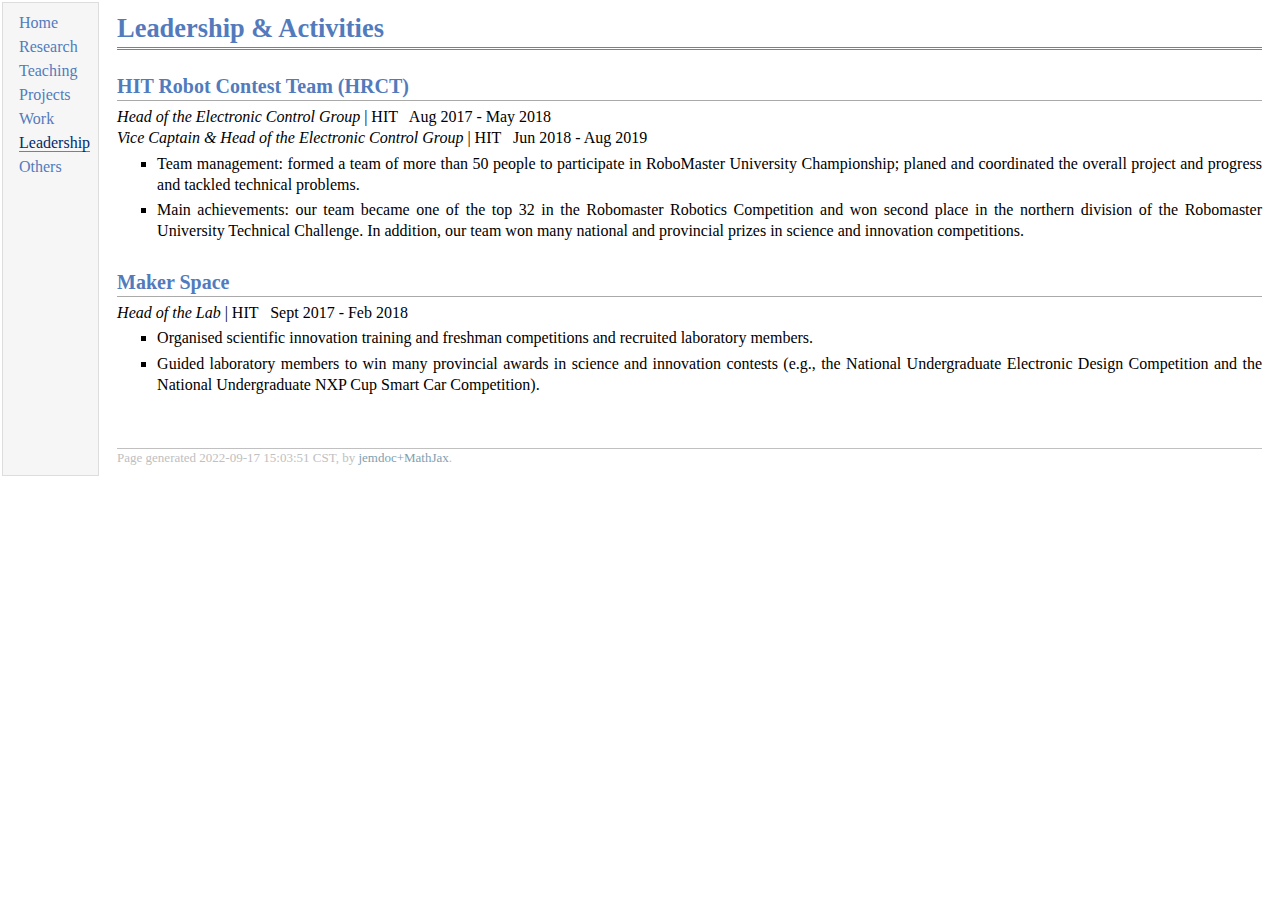
<file: leadership.html>
<!DOCTYPE html PUBLIC "-//W3C//DTD XHTML 1.1//EN"
  "http://www.w3.org/TR/xhtml11/DTD/xhtml11.dtd">
<html xmlns="http://www.w3.org/1999/xhtml" xml:lang="en">
<head>
<meta name="generator" content="jemdoc, see http://jemdoc.jaboc.net/" />
<meta http-equiv="Content-Type" content="text/html;charset=utf-8" />
<link rel="stylesheet" href="jemdoc.css" type="text/css" />
<title>Leadership &amp; Activities</title>
</head>
<body>
<table summary="Table for page layout." id="tlayout">
<tr valign="top">
<td id="layout-menu">
<div class="menu-item"><a href="index.html">Home</a></div>
<div class="menu-item"><a href="research.html">Research</a></div>
<div class="menu-item"><a href="teaching.html">Teaching</a></div>
<div class="menu-item"><a href="projects.html">Projects</a></div>
<div class="menu-item"><a href="work.html">Work</a></div>
<div class="menu-item"><a href="leadership.html" class="current">Leadership</a></div>
<div class="menu-item"><a href="others.html">Others</a></div>
</td>
<td id="layout-content">
<div id="toptitle">
<h1>Leadership &amp; Activities</h1>
</div>
<h2>HIT Robot Contest Team (HRCT)</h2>
<p><i>Head of the Electronic Control Group</i> | HIT &nbsp; Aug 2017 - May 2018<br />
<i>Vice Captain &amp; Head of the Electronic Control Group</i> | HIT &nbsp; Jun 2018 - Aug 2019<br />
</p>
<ul>
<li><p>Team management: formed a team of more than 50 people to participate in RoboMaster University Championship; planed and coordinated the overall project and progress and tackled technical problems.
</p>
</li>
<li><p>Main achievements: our team became one of the top 32 in the Robomaster Robotics Competition and won second place in the northern division of the Robomaster University Technical Challenge. In addition, our team won many national and provincial prizes in science and innovation competitions.
</p>
</li>
</ul>
<h2>Maker Space</h2>
<p><i>Head of the Lab</i> | HIT &nbsp; Sept 2017 - Feb 2018<br />
</p>
<ul>
<li><p>Organised scientific innovation training and freshman competitions and recruited laboratory members.
</p>
</li>
<li><p>Guided laboratory members to win many provincial awards in science and innovation contests (e.g., the National Undergraduate Electronic Design Competition and the National Undergraduate NXP Cup Smart Car Competition).</p>
</li>
</ul>
<div id="footer">
<div id="footer-text">
Page generated 2022-09-17 15:03:51 CST, by <a href="https://github.com/wsshin/jemdoc_mathjax" target="blank">jemdoc+MathJax</a>.
</div>
</div>
</td>
</tr>
</table>
</body>
</html>
</file>
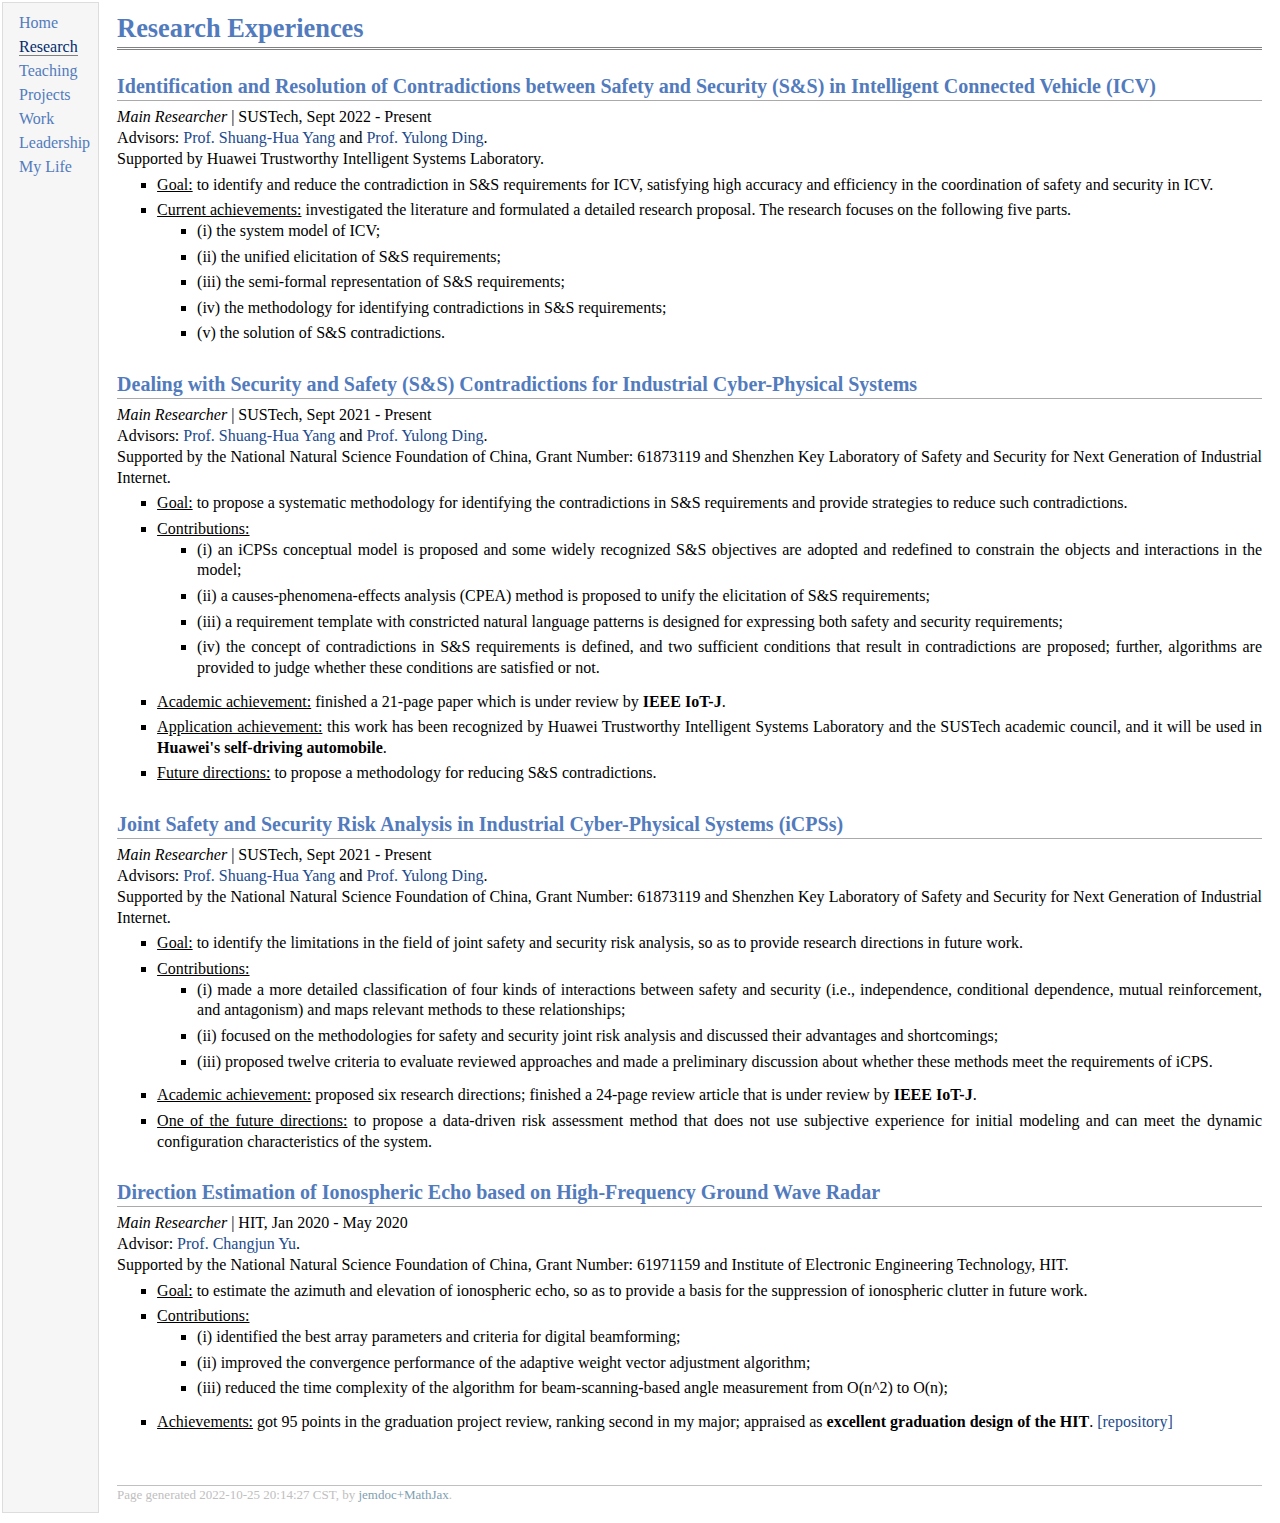
<file: research.html>
<!DOCTYPE html PUBLIC "-//W3C//DTD XHTML 1.1//EN"
  "http://www.w3.org/TR/xhtml11/DTD/xhtml11.dtd">
<html xmlns="http://www.w3.org/1999/xhtml" xml:lang="en">
<head>
<meta name="generator" content="jemdoc, see http://jemdoc.jaboc.net/" />
<meta http-equiv="Content-Type" content="text/html;charset=utf-8" />
<link rel="stylesheet" href="jemdoc.css" type="text/css" />
<title>Research Experiences</title>
</head>
<body>
<table summary="Table for page layout." id="tlayout">
<tr valign="top">
<td id="layout-menu">
<div class="menu-item"><a href="index.html">Home</a></div>
<div class="menu-item"><a href="research.html" class="current">Research</a></div>
<div class="menu-item"><a href="teaching.html">Teaching</a></div>
<div class="menu-item"><a href="projects.html">Projects</a></div>
<div class="menu-item"><a href="work.html">Work</a></div>
<div class="menu-item"><a href="leadership.html">Leadership</a></div>
<div class="menu-item"><a href="others.html">My&nbsp;Life</a></div>
</td>
<td id="layout-content">
<div id="toptitle">
<h1>Research Experiences</h1>
</div>
<h2>Identification and Resolution of Contradictions between Safety and Security (S&amp;S) in Intelligent Connected Vehicle (ICV)</h2>
<p><i>Main Researcher</i> | SUSTech, Sept 2022 - Present<br />
Advisors: <a href="https://faculty.sustech.edu.cn/yangsh/" target=&ldquo;blank&rdquo;>Prof. Shuang-Hua Yang</a> and <a href="https://faculty.sustech.edu.cn/dingyl/en/" target=&ldquo;blank&rdquo;>Prof. Yulong Ding</a>.<br />
Supported by Huawei Trustworthy Intelligent Systems Laboratory.
</p>
<ul>
<li><p><u>Goal:</u> to identify and reduce the contradiction in S&amp;S requirements for ICV, satisfying high accuracy and efficiency in the coordination of safety and security in ICV.
</p>
</li>
<li><p><u>Current achievements:</u> investigated the literature and formulated a detailed research proposal. The research focuses on the following five parts.
</p>
<ul>
<li><p>(i) the system model of ICV;
</p>
</li>
<li><p>(ii) the unified elicitation of S&amp;S requirements;
</p>
</li>
<li><p>(iii) the semi-formal representation of S&amp;S requirements;
</p>
</li>
<li><p>(iv) the methodology for identifying contradictions in S&amp;S requirements;
</p>
</li>
<li><p>(v) the solution of S&amp;S contradictions.
</p>
</li>
</ul>

</li>
</ul>
<h2>Dealing with Security and Safety (S&amp;S) Contradictions for Industrial Cyber-Physical Systems</h2>
<p><i>Main Researcher</i> | SUSTech, Sept 2021 - Present<br />
Advisors: <a href="https://faculty.sustech.edu.cn/yangsh/" target=&ldquo;blank&rdquo;>Prof. Shuang-Hua Yang</a> and <a href="https://faculty.sustech.edu.cn/dingyl/en/" target=&ldquo;blank&rdquo;>Prof. Yulong Ding</a>.<br />
Supported by the National Natural Science Foundation of China, Grant Number: 61873119 and Shenzhen Key Laboratory of Safety and Security for Next Generation of Industrial Internet.
</p>
<ul>
<li><p><u>Goal:</u> to propose a systematic methodology for identifying the contradictions in S&amp;S requirements and provide strategies to reduce such contradictions.
</p>
</li>
<li><p><u>Contributions:</u> 
</p>
<ul>
<li><p>(i) an iCPSs conceptual model is proposed and some widely recognized S&amp;S objectives are adopted and redefined to constrain the objects and interactions in the model; 
</p>
</li>
<li><p>(ii) a causes-phenomena-effects analysis (CPEA) method is proposed to unify the elicitation of S&amp;S requirements; 
</p>
</li>
<li><p>(iii) a requirement template with constricted natural language patterns is designed for expressing both safety and security requirements; 
</p>
</li>
<li><p>(iv) the concept of contradictions in S&amp;S requirements is defined, and two sufficient conditions that result in contradictions are proposed; further, algorithms are provided to judge whether these conditions are satisfied or not.
</p>
</li></ul>
</li>
<li><p><u>Academic achievement:</u> finished a 21-page paper which is under review by <b>IEEE IoT-J</b>.
</p>
</li>
<li><p><u>Application achievement:</u> this work has been recognized by Huawei Trustworthy Intelligent Systems Laboratory and the SUSTech academic council, and it will be used in <b>Huawei's self-driving automobile</b>.
</p>
</li>
<li><p><u>Future directions:</u> to propose a methodology for reducing S&amp;S contradictions.
</p>
</li>
</ul>
<h2>Joint Safety and Security Risk Analysis in Industrial Cyber-Physical Systems (iCPSs)</h2>
<p><i>Main Researcher</i> | SUSTech, Sept 2021 - Present<br />
Advisors: <a href="https://faculty.sustech.edu.cn/yangsh/" target=&ldquo;blank&rdquo;>Prof. Shuang-Hua Yang</a> and <a href="https://faculty.sustech.edu.cn/dingyl/en/" target=&ldquo;blank&rdquo;>Prof. Yulong Ding</a>.<br />
Supported by the National Natural Science Foundation of China, Grant Number: 61873119 and Shenzhen Key Laboratory of Safety and Security for Next Generation of Industrial Internet.
</p>
<ul>
<li><p><u>Goal:</u> to identify the limitations in the field of joint safety and security risk analysis, so as to provide research directions in future work.
</p>
</li>
<li><p><u>Contributions:</u> 
</p>
<ul>
<li><p>(i) made a more detailed classification of four kinds of interactions between safety and security (i.e., independence, conditional dependence, mutual reinforcement, and antagonism) and maps relevant methods to these relationships; 
</p>
</li>
<li><p>(ii) focused on the methodologies for safety and security joint risk analysis and discussed their advantages and shortcomings; 
</p>
</li>
<li><p>(iii) proposed twelve criteria to evaluate reviewed approaches and made a preliminary discussion about whether these methods meet the requirements of iCPS.
</p>
</li></ul>
</li>
<li><p><u>Academic achievement:</u> proposed six research directions; finished a 24-page review article that is under review by <b>IEEE IoT-J</b>.
</p>
</li>
<li><p><u>One of the future directions:</u> to propose a data-driven risk assessment method that does not use subjective experience for initial modeling and can meet the dynamic configuration characteristics of the system.
</p>
</li>
</ul>
<h2>Direction Estimation of Ionospheric Echo based on High-Frequency Ground Wave Radar</h2>
<p><i>Main Researcher</i> | HIT, Jan 2020 - May 2020<br />
Advisor: <a href="http://homepage.hit.edu.cn/yuchangjun?lang=en" target=&ldquo;blank&rdquo;>Prof. Changjun Yu</a>.<br />
Supported by the National Natural Science Foundation of China, Grant Number: 61971159 and Institute of Electronic Engineering Technology, HIT.
</p>
<ul>
<li><p><u>Goal:</u> to estimate the azimuth and elevation of ionospheric echo, so as to provide a basis for the suppression of ionospheric clutter in future work.
</p>
</li>
<li><p><u>Contributions:</u> 
</p>
<ul>
<li><p>(i) identified the best array parameters and criteria for digital beamforming; 
</p>
</li>
<li><p>(ii) improved the convergence performance of the adaptive weight vector adjustment algorithm; 
</p>
</li>
<li><p>(iii) reduced the time complexity of the algorithm for beam-scanning-based angle measurement from O(n^2) to O(n); 
</p>
</li></ul>
</li>
<li><p><u>Achievements:</u> got 95 points in the graduation project review, ranking second in my major; appraised as <b>excellent graduation design of the HIT</b>. <a href="https://github.com/zhicongsun/Estimation-of-ionospheric-echo-direction-of-HF-surface-wave-radar" target=&ldquo;blank&rdquo;>[repository]</a>
</p>
</li>
</ul>
<div id="footer">
<div id="footer-text">
Page generated 2022-10-25 20:14:27 CST, by <a href="https://github.com/wsshin/jemdoc_mathjax" target="blank">jemdoc+MathJax</a>.
</div>
</div>
</td>
</tr>
</table>
</body>
</html>
</file>
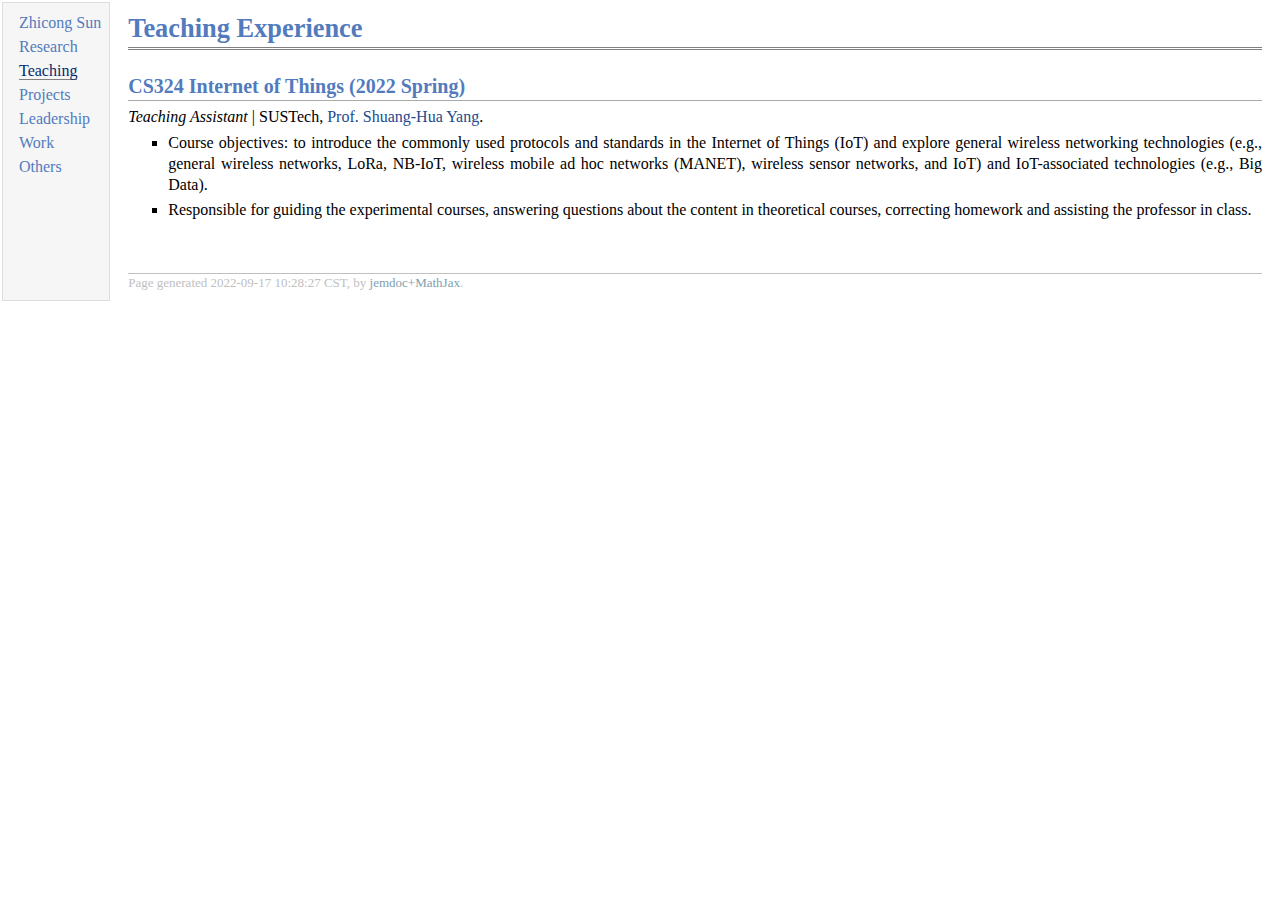
<file: teaching.html>
<!DOCTYPE html PUBLIC "-//W3C//DTD XHTML 1.1//EN"
  "http://www.w3.org/TR/xhtml11/DTD/xhtml11.dtd">
<html xmlns="http://www.w3.org/1999/xhtml" xml:lang="en">
<head>
<meta name="generator" content="jemdoc, see http://jemdoc.jaboc.net/" />
<meta http-equiv="Content-Type" content="text/html;charset=utf-8" />
<link rel="stylesheet" href="jemdoc.css" type="text/css" />
<title>Teaching Experience</title>
</head>
<body>
<table summary="Table for page layout." id="tlayout">
<tr valign="top">
<td id="layout-menu">
<div class="menu-item"><a href="index.html">Zhicong&nbsp;Sun</a></div>
<div class="menu-item"><a href="research.html">Research</a></div>
<div class="menu-item"><a href="teaching.html" class="current">Teaching</a></div>
<div class="menu-item"><a href="projects.html">Projects</a></div>
<div class="menu-item"><a href="leadership.html">Leadership</a></div>
<div class="menu-item"><a href="work.html">Work</a></div>
<div class="menu-item"><a href="others.html">Others</a></div>
</td>
<td id="layout-content">
<div id="toptitle">
<h1>Teaching Experience</h1>
</div>
<h2>CS324 Internet of Things (2022 Spring)</h2>
<p><i>Teaching Assistant</i> | SUSTech, <a href="https://faculty.sustech.edu.cn/yangsh/" target=&ldquo;blank&rdquo;>Prof. Shuang-Hua Yang</a>.<br />
</p>
<ul>
<li><p>Course objectives: to introduce the commonly used protocols and standards in the Internet of Things (IoT) and explore general wireless networking technologies (e.g., general wireless networks, LoRa, NB-IoT, wireless mobile ad hoc networks (MANET), wireless sensor networks, and IoT) and IoT-associated technologies (e.g., Big Data).
</p>
</li>
<li><p>Responsible for guiding the experimental courses, answering questions about the content in theoretical courses, correcting homework and assisting the professor in class.
</p>
</li>
</ul>
<div id="footer">
<div id="footer-text">
Page generated 2022-09-17 10:28:27 CST, by <a href="https://github.com/wsshin/jemdoc_mathjax" target="blank">jemdoc+MathJax</a>.
</div>
</div>
</td>
</tr>
</table>
</body>
</html>
</file>
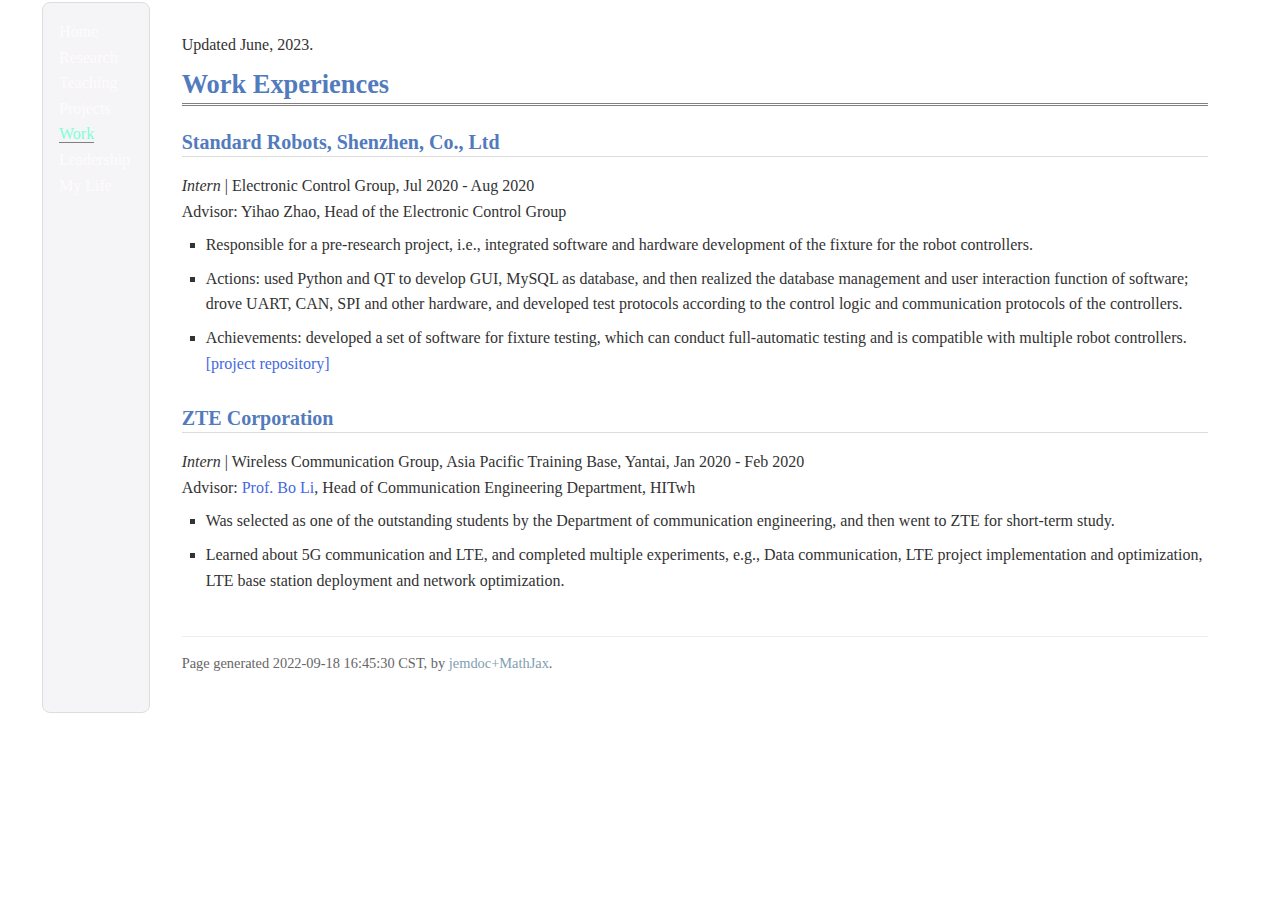
<file: work.html>
<!DOCTYPE html PUBLIC "-//W3C//DTD XHTML 1.1//EN"
  "http://www.w3.org/TR/xhtml11/DTD/xhtml11.dtd">
<html xmlns="http://www.w3.org/1999/xhtml" xml:lang="en">
<head>
<meta name="generator" content="jemdoc, see http://jemdoc.jaboc.net/" />
<meta http-equiv="Content-Type" content="text/html;charset=utf-8" />
<link rel="stylesheet" href="blue_jemdoc.css" type="text/css" />
<title>Work Experiences</title>
</head>
<body>
<table summary="Table for page layout." id="tlayout">
<tr valign="top">
<td id="layout-menu">
<div class="menu-item"><a href="index.html">Home</a></div>
<div class="menu-item"><a href="research.html">Research</a></div>
<div class="menu-item"><a href="teaching.html">Teaching</a></div>
<div class="menu-item"><a href="projects.html">Projects</a></div>
<div class="menu-item"><a href="work.html" class="current">Work</a></div>
<div class="menu-item"><a href="leadership.html">Leadership</a></div>
<div class="menu-item"><a href="others.html">My&nbsp;Life</a></div>
</td>
<td id="layout-content">
<div id="toptitle">
Updated June, 2023.
<h1>Work Experiences</h1>
</div>
<h2>Standard Robots, Shenzhen, Co., Ltd </h2>
<p><i>Intern</i> | Electronic Control Group, Jul 2020 - Aug 2020<br />
Advisor: Yihao Zhao, Head of the Electronic Control Group<br />
</p>
<ul>
<li><p>Responsible for a pre-research project, i.e., integrated software and hardware development of the fixture for the robot controllers.
</p>
</li>
<li><p>Actions: used Python and QT to develop GUI, MySQL as database, and then realized the database management and user interaction function of software; drove UART, CAN, SPI and other hardware, and developed test protocols according to the control logic and communication protocols of the controllers.
</p>
</li>
<li><p>Achievements: developed a set of software for fixture testing, which can conduct full-automatic testing and is compatible with multiple robot controllers. <a href="https://github.com/zhicongsun/sr-hardware-test-system" target=&ldquo;blank&rdquo;>[project repository]</a>
</p>
</li>
</ul>
<h2>ZTE Corporation</h2>
<p><i>Intern</i> | Wireless Communication Group, Asia Pacific Training Base, Yantai, Jan 2020 -  Feb 2020<br />
Advisor: <a href="http://homepage.hit.edu.cn/libo" target=&ldquo;blank&rdquo;>Prof. Bo Li</a>, Head of Communication Engineering Department, HITwh<br />
</p>
<ul>
<li><p>Was selected as one of the outstanding students by the Department of communication engineering, and then went to ZTE for short-term study.
</p>
</li>
<li><p>Learned about 5G communication and LTE, and completed multiple experiments, e.g., Data communication, LTE project implementation and optimization, LTE base station deployment and network optimization.
</p>
</li>
</ul>
<div id="footer">
<div id="footer-text">
Page generated 2022-09-18 16:45:30 CST, by <a href="https://github.com/wsshin/jemdoc_mathjax" target="blank">jemdoc+MathJax</a>.
</div>
</div>
</td>
</tr>
</table>
</body>
</html>
</file>
<file: jemdoc.css>
/* Default css file for jemdoc. */

table#tlayout {
    border: none;
    border-collapse: separate;
    background: white;
}

body {
	background: white;
	font-family: Georgia, serif;
	padding-bottom: 8px;
	margin: 0;
}

#layout-menu {
	background: #f6f6f6;
	border: 1px solid #dddddd;
	padding-top: 0.5em;
	padding-left: 8px;
	padding-right: 8px;
	font-size: 1.0em;
	width: auto;
	white-space: nowrap;
    text-align: justify;
    vertical-align: top;
}

#layout-menu td {
	background: #f4f4f4;
    vertical-align: top;
}

#layout-content {
	padding-top: 0.0em;
	padding-left: 1.0em;
	padding-right: 1.0em;
    border: none;
    background: white;
    text-align: justify;
    vertical-align: top;
}

#layout-menu a {
	line-height: 1.5em;
	margin-left: 0.5em;
}

tt {
    background: #ffffdd;
}

pre, tt {
	font-size: 90%;
	font-family: monaco, monospace;
}

a, a > tt {
	color: #224b8d;
	text-decoration: none;
}

a:hover {
	border-bottom: 1px gray dotted;
}

#layout-menu a.current:link, #layout-menu a.current:visited {
	color: #022b6d;
	border-bottom: 1px gray solid;
}
#layout-menu a:link, #layout-menu a:visited, #layout-menu a:hover {
	color: #527bbd;
	text-decoration: none;
}
#layout-menu a:hover {
	text-decoration: none;
}

div.menu-category {
	border-bottom: 1px solid gray;
	margin-top: 0.8em;
	padding-top: 0.2em;
	padding-bottom: 0.1em;
	font-weight: bold;
}

div.menu-item {
	padding-left: 16px;
	text-indent: -16px;
}

div#toptitle {
	padding-bottom: 0.2em;
	margin-bottom: 1.5em;
	border-bottom: 3px double gray;
}

/* Reduce space if we begin the page with a title. */
div#toptitle + h2, div#toptitle + h3 {
	margin-top: -0.7em;
}

div#subtitle {
	margin-top: 0.0em;
	margin-bottom: 0.0em;
	padding-top: 0em;
	padding-bottom: 0.1em;
}

em {
	font-style: italic;
}

strong {
	font-weight: bold;
}


h1, h2, h3 {
	color: #527bbd;
	margin-top: 0.7em;
	margin-bottom: 0.3em;
	padding-bottom: 0.2em;
	line-height: 1.0;
	padding-top: 0.5em;
	border-bottom: 1px solid #aaaaaa;
}

h1 {
	font-size: 165%;
}

h2 {
	padding-top: 0.8em;
	font-size: 125%;
}

h2 + h3 {
    padding-top: 0.2em;
}

h3 {
	font-size: 110%;
	border-bottom: none;
}

p {
	margin-top: 0.0em;
	margin-bottom: 0.8em;
	padding: 0;
	line-height: 1.3;
}

pre {
	padding: 0;
	margin: 0;
}

div#footer {
	font-size: small;
	border-top: 1px solid #c0c0c0;
	padding-top: 0.1em;
	margin-top: 4.0em;
	color: #c0c0c0;
}

div#footer a {
	color: #80a0b0;
}

div#footer-text {
	float: left;
	padding-bottom: 8px;
}

ul, ol, dl {
	margin-top: 0.2em;
	padding-top: 0;
	margin-bottom: 0.8em;
}

dt {
	margin-top: 0.5em;
	margin-bottom: 0;
}

dl {
	margin-left: 20px;
}

dd {
	color: #222222;
}

dd > *:first-child {
	margin-top: 0;
}

ul {
	list-style-position: outside;
	list-style-type: square;
}

p + ul, p + ol {
	margin-top: -0.5em;
}

li ul, li ol {
	margin-top: -0.3em;
}

ol {
	list-style-position: outside;
	list-style-type: decimal;
}

li p, dd p {
	margin-bottom: 0.3em;
}


ol ol {
	list-style-type: lower-alpha;
}

ol ol ol {
	list-style-type: lower-roman;
}

p + div.codeblock {
	margin-top: -0.6em;
}

div.codeblock, div.infoblock {
	margin-right: 0%;
	margin-top: 1.2em;
	margin-bottom: 1.3em;
}

div.blocktitle {
	font-weight: bold;
	color: #cd7b62;
	margin-top: 1.2em;
	margin-bottom: 0.1em;
}

div.blockcontent {
	border: 1px solid silver;
	padding: 0.3em 0.5em;
}

div.infoblock > div.blockcontent {
	background: #ffffee;
}

div.blockcontent p + ul, div.blockcontent p + ol {
	margin-top: 0.4em;
}

div.infoblock p {
	margin-bottom: 0em;
}

div.infoblock li p, div.infoblock dd p {
	margin-bottom: 0.5em;
}

div.infoblock p + p {
	margin-top: 0.8em;
}

div.codeblock > div.blockcontent {
	background: #f6f6f6;
}

span.pycommand {
	color: #000070;
}

span.statement {
	color: #008800;
}
span.builtin {
	color: #000088;
}
span.special {
	color: #990000;
}
span.operator {
	color: #880000;
}
span.error {
	color: #aa0000;
}
span.comment, span.comment > *, span.string, span.string > * {
	color: #606060;
}

@media print {
	#layout-menu { display: none; }
}

#fwtitle {
	margin: 2px;
}

#fwtitle #toptitle {
	padding-left: 0.5em;
	margin-bottom: 0.5em;
}

#layout-content h1:first-child, #layout-content h2:first-child, #layout-content h3:first-child {
	margin-top: -0.7em;
}

div#toptitle h1, #layout-content div#toptitle h1 {
	margin-bottom: 0.0em;
	padding-bottom: 0.1em;
	padding-top: 0;
	margin-top: 0.5em;
	border-bottom: none;
}

img.eq {
	padding: 0;
	padding-left: 0.1em;
	padding-right: 0.1em;
	margin: 0;
}

img.eqwl {
	padding-left: 2em;
	padding-top: 0.6em;
	padding-bottom: 0.2em;
	margin: 0;
}

table {
    border: 2px solid black;
    border-collapse: collapse;
}

td {
    padding: 2px;
    padding-left: 0.5em;
    padding-right: 0.5em;
    text-align: center;
    border: 1px solid gray;
}

table + table {
    margin-top: 1em;
}

tr.heading {
    font-weight: bold;
    border-bottom: 2px solid black;
}

img {
    border: none;
}

table.imgtable, table.imgtable td {
    border: none;
    text-align: left;
}
</file>
<file: blue_jemdoc.css>
/* css file for jemdoc from https://kyriakos.ae.gatech.edu/Vamvoudakis/jemdoc.css. */

table#tlayout {
	background: white; border: currentColor; border-collapse: separate;
	width: 100%;
	max-width: 1200px;
	margin: 0 auto;
}
body {
	background: white; margin: 0px; padding-bottom: 8px; font-family: Georgia, serif;
	line-height: 1.6;
	color: #333;
}
#layout-menu {
	background: #f5f5f7;
	border: 1px solid rgb(221, 221, 221);
	width: auto;
	text-align: left;
	padding-top: 0.5em;
	padding-right: 8px;
	padding-left: 8px;
	font-size: 1em;
	vertical-align: top;
	white-space: nowrap;
	padding: 1em;
	border-radius: 8px;
	margin-bottom: 2em;
}
#layout-menu td {
	background: rgb(244, 244, 244); vertical-align: top;
}
#layout-content {
	margin-left: 0;
	margin-right: 0;
	padding: 30px;
	max-width: 1000px;
	margin: 0 auto;
}
tt {
	background: rgb(255, 255, 221);
}
pre {
	font-family: monaco, monospace; font-size: 90%;
}
tt {
	font-family: monaco, monospace; font-size: 90%;
}
a {
	color: rgb(68, 105, 225); text-decoration: none;
	transition: color 0.2s ease;
}
a > tt {
	color: rgb(68, 105, 225); text-decoration: none;
}
a:hover {
	color: #0077ed;
	text-decoration: underline;
}
#layout-menu a.current:link {
	color: rgb(127, 255, 212); border-bottom-color: gray; border-bottom-width: 1px; border-bottom-style: solid;
}
#layout-menu a.current:visited {
	color: rgb(127, 255, 212); border-bottom-color: gray; border-bottom-width: 1px; border-bottom-style: solid;
}
#layout-menu a:link {
	color: rgb(255, 250, 255); text-decoration: none;
}
#layout-menu a:visited {
	color: rgb(255, 250, 255); text-decoration: none;
}
#layout-menu a:hover {
	background-color: rgba(0, 0, 0, 0.05);
	text-decoration: none;
}
#layout-menu a:hover {
	color: rgb(0, 96, 255); text-decoration: none;
}
div.menu-category {
	padding-top: 0.2em; padding-bottom: 0.1em; font-weight: bold; margin-top: 0.8em; border-bottom-color: gray; border-bottom-width: 1px; border-bottom-style: solid;
}
div.menu-item {
	text-indent: -16px; padding-left: 16px;
}
div#toptitle {
	padding-bottom: 0.2em; margin-bottom: 1.5em; border-bottom-color: gray; border-bottom-width: 3px; border-bottom-style: double;
}
div#toptitle + h2 {
	margin-top: -0.7em;
}
div#toptitle + h3 {
	margin-top: -0.7em;
}
div#subtitle {
	padding-top: 0em; padding-bottom: 0.1em; margin-top: 0em; margin-bottom: 0em;
}
em {
	font-style: italic;
}
strong {
	font-weight: bold;
}
h1 {
	color: rgb(82, 123, 189);
	line-height: 1;
	padding-top: 0.5em;
	padding-bottom: 0.2em;
	margin-top: 0.7em;
	margin-bottom: 0.3em;
	border-bottom-color: rgb(170, 170, 170);
	border-bottom-width: 1px;
	border-bottom-style: solid;
}
h2 {
	color: rgb(82, 123, 189);
	line-height: 1;
	padding-top: 0.5em;
	padding-bottom: 0.2em;
	margin-top: 0.7em;
	margin-bottom: 0.3em;
	border-bottom-color: rgb(221, 221, 221);
	border-bottom-width: 1px;
	border-bottom-style: solid;
}
h3 {
	color: rgb(82, 123, 189);
	line-height: 1;
	padding-top: 0.5em;
	padding-bottom: 0.2em;
	margin-top: 0.7em;
	margin-bottom: 0.3em;
	border-bottom-color: rgb(170, 170, 170);
	border-bottom-width: 1px;
	border-bottom-style: solid;
}
h1 {
	font-size: 165%;
}
h2 {
	padding-top: 0.8em; font-size: 125%;
}
h2 + h3 {
	padding-top: 0.2em;
}
h3 {
	font-size: 110%; border-bottom-color: currentColor; border-bottom-width: medium; border-bottom-style: none;
}
p {
	margin-bottom: 1em;
	line-height: 1.6;
}
pre {
	margin: 0px; padding: 0px;
}
div#footer {
	margin-top: 3em;
	padding-top: 1em;
	border-top: 1px solid #eee;
	color: #666;
	font-size: 0.9em;
}
div#footer a {
	color: rgb(128, 160, 176);
}
div#footer-text {
	padding-bottom: 8px; float: left;
}
ul, ol {
	margin-left: 1.5em;
	padding-left: 0;
	text-align: left;
	line-height: 1.6;
}
dl {
	padding-top: 0px; margin-top: 0.2em; margin-bottom: 0.8em;
}
dt {
	margin-top: 0.5em; margin-bottom: 0px;
}
dl {
	margin-left: 20px;
}
dd {
	color: rgb(34, 34, 34);
}
dd > *:first-child {
	margin-top: 0px;
}
ul {
	list-style-type: square; list-style-position: outside;
}
p + ul {
	margin-top: -0.5em;
}
p + ol {
	margin-top: -0.5em;
}
li ul {
	margin-top: -0.3em;
}
li ol {
	margin-top: -0.3em;
}
ol {
	list-style-type: decimal; list-style-position: outside;
}
li p {
	margin: 0.5em 0;
	text-align: left;
}
dd p {
	margin-bottom: 0.3em;
}
ol ol {
	list-style-type: lower-alpha;
}
ol ol ol {
	list-style-type: lower-roman;
}
p + div.codeblock {
	margin-top: -0.6em;
}
div.codeblock {
	margin-top: 1.2em; margin-right: 0%; margin-bottom: 1.3em;
}
div.infoblock {
	margin-top: 1.2em; margin-right: 0%; margin-bottom: 1.3em;
}
div.blocktitle {
	color: rgb(205, 123, 98); font-weight: bold; margin-top: 1.2em; margin-bottom: 0.1em;
}
div.blockcontent {
	padding: 0.3em 0.5em; border: 1px solid silver;
}
div.infoblock > div.blockcontent {
	background: rgb(255, 255, 238);
}
div.blockcontent p + ul {
	margin-top: 0.4em;
}
div.blockcontent p + ol {
	margin-top: 0.4em;
}
div.infoblock p {
	margin-bottom: 0em;
}
div.infoblock li p {
	margin-bottom: 0.5em;
}
div.infoblock dd p {
	margin-bottom: 0.5em;
}
div.infoblock p + p {
	margin-top: 0.8em;
}
div.codeblock > div.blockcontent {
	background: rgb(246, 246, 246);
}
span.pycommand {
	color: rgb(0, 0, 112);
}
span.statement {
	color: rgb(0, 136, 0);
}
span.builtin {
	color: rgb(0, 0, 136);
}
span.special {
	color: rgb(153, 0, 0);
}
span.operator {
	color: rgb(136, 0, 0);
}
span.error {
	color: rgb(170, 0, 0);
}
span.comment {
	color: rgb(96, 96, 96);
}
span.comment > * {
	color: rgb(96, 96, 96);
}
span.string {
	color: rgb(96, 96, 96);
}
span.string > * {
	color: rgb(96, 96, 96);
}
@media print
{
#layout-menu {
	display: none;
}
}
#fwtitle {
	margin: 2px;
}
#fwtitle #toptitle {
	padding-left: 0.5em; margin-bottom: 0.5em;
}
#layout-content h1:first-child {
	margin-top: -0.7em;
}
#layout-content h2:first-child {
	margin-top: -0.7em;
}
#layout-content h3:first-child {
	margin-top: -0.7em;
}
div#toptitle h1 {
	padding-top: 0px; padding-bottom: 0.1em; margin-top: 0.5em; margin-bottom: 0em; border-bottom-color: currentColor; border-bottom-width: medium; border-bottom-style: none;
}
#layout-content div#toptitle h1 {
	padding-top: 0px; padding-bottom: 0.1em; margin-top: 0.5em; margin-bottom: 0em; border-bottom-color: currentColor; border-bottom-width: medium; border-bottom-style: none;
}
img.eq {
	margin: 0px; padding: 0px 0.1em;
}
img.eqwl {
	margin: 0px; padding-top: 0.6em; padding-bottom: 0.2em; padding-left: 2em;
}
table {
	border: none;
	border-collapse: collapse;
}
td {
	padding: 2px 0.5em;
	border: none;
	text-align: left;
}
table + table {
	margin-top: 1em;
}
tr.heading {
	font-weight: bold; border-bottom-color: black; border-bottom-width: 2px; border-bottom-style: solid;
}
img {
	border: currentColor;
	max-width: 100%;
	height: auto;
}
table.imgtable {
	margin: 0 auto;
	width: auto;
	max-width: 900px;
	border-collapse: collapse;
	border: none;
	margin-bottom: 1.5em;
	background: #f5f5f7;
	border-radius: 12px;
	overflow: hidden;
	box-shadow: 0 4px 6px rgba(0, 0, 0, 0.05);
}
table.imgtable tr {
	display: flex;
	flex-wrap: wrap;
	width: 100%;
	justify-content: space-between;
}
table.imgtable td {
	padding: 15px;
	vertical-align: middle;
	text-align: left;
	border: none;
	flex: 1;
	min-width: 200px;
}
table.imgtable td:first-child {
	flex: 0 0 auto;
	padding-right: 30px;
}
table.imgtable td:last-child {
	flex: 0 0 auto;
	padding-left: 30px;
}
table.imgtable img {
	max-width: 100%;
	height: auto;
	display: block;
	border-radius: 8px;
	box-shadow: 0 4px 6px rgba(0, 0, 0, 0.05);
	transition: transform 0.3s ease, box-shadow 0.3s ease;
}
table.imgtable img:hover {
	transform: scale(1.02);
	box-shadow: 0 8px 12px rgba(0, 0, 0, 0.1);
}
table.imgtable p {
	margin: 0;
	line-height: 1.6;
}
table.imgtable a {
	display: inline-block;
	margin-right: 10px;
	margin-bottom: 5px;
}
@media screen and (max-width: 768px) {
	#layout-content {
		padding: 15px;
	}
	
	h1 {
		font-size: 1.8em;
	}
	
	h2 {
		font-size: 1.3em;
	}
	
	table.imgtable {
		border-radius: 8px;
	}
}
/* 隐藏访客统计地图 */
a[href*='clustrmaps.com'] {
    display: none;
    visibility: hidden;
    opacity: 0;
    height: 0;
    width: 0;
}

a[href*='clustrmaps.com'] img {
    display: none;
    visibility: hidden;
    opacity: 0;
    height: 0;
    width: 0;
}

#layout-content > table.imgtable:first-of-type {
    margin: 0 auto;
    width: auto;
    max-width: 900px;
    border-collapse: collapse;
    border: none;
    margin-bottom: 1.5em;
}

#layout-content > table.imgtable:first-of-type tr {
    display: flex;
    flex-wrap: wrap;
    width: 100%;
    justify-content: center;
}

#layout-content > table.imgtable:first-of-type td {
    padding: 15px;
    vertical-align: middle;
    text-align: left;
    border: none;
}

#layout-content > table.imgtable:first-of-type td:first-child {
    padding-right: 30px;
}

#layout-content > table.imgtable:first-of-type td:nth-child(2) {
    min-width: 300px;
    max-width: 400px;
}

#layout-content > table.imgtable:first-of-type td:last-child {
    padding-left: 30px;
    display: flex;
    flex-direction: column;
    justify-content: center;
    align-items: center;
}

/* 当只能容纳前两个格子时 */
@media screen and (max-width: 1000px) {
    #layout-content > table.imgtable:first-of-type {
        max-width: 600px;
    }
    
    #layout-content > table.imgtable:first-of-type td:last-child {
        display: none;
    }
    
    #layout-content > table.imgtable:first-of-type + table.imgtable {
        margin: 0 auto;
        width: auto;
        max-width: 300px;
        border-collapse: collapse;
        border: none;
        margin-bottom: 1.5em;
    }
    
    #layout-content > table.imgtable:first-of-type + table.imgtable td {
        padding: 15px;
        vertical-align: middle;
        text-align: center;
        border: none;
    }
}

/* 当只能容纳一个格子时 */
@media screen and (max-width: 700px) {
    #layout-content > table.imgtable:first-of-type {
        max-width: 300px;
    }
    
    #layout-content > table.imgtable:first-of-type td {
        display: block;
        width: 100%;
        padding: 15px 0;
        text-align: center;
    }
    
    #layout-content > table.imgtable:first-of-type td:first-child,
    #layout-content > table.imgtable:first-of-type td:nth-child(2) {
        padding: 15px 0;
    }
    
    #layout-content > table.imgtable:first-of-type td:nth-child(2) p {
        text-align: center;
    }
    
    #layout-content > table.imgtable:first-of-type + table.imgtable {
        max-width: 300px;
    }
}
</file>
